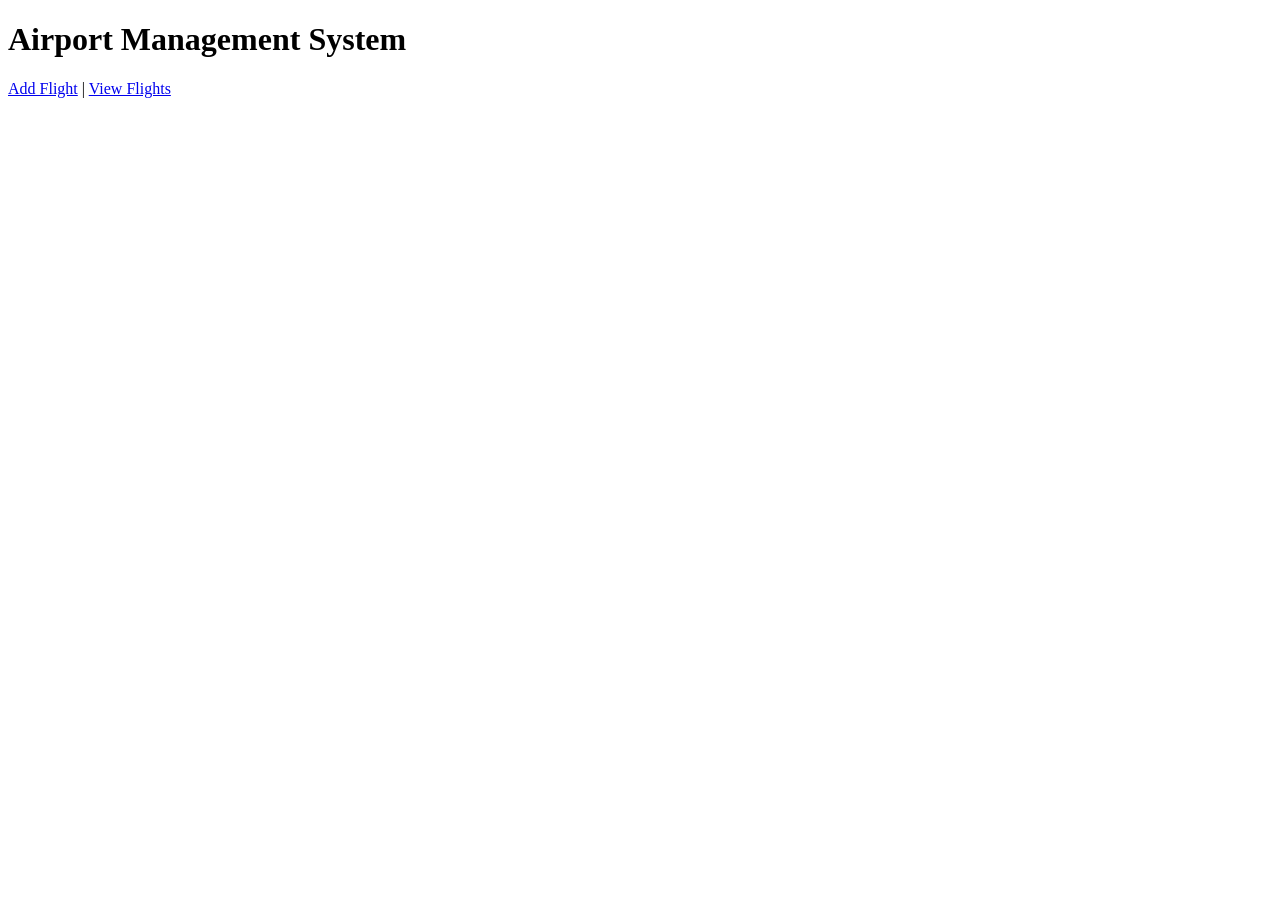
<file: src/main/resources/templates/index.html>
<!DOCTYPE html>
<html xmlns:th="http://www.thymeleaf.org">
<head>
    <title>Airport Management</title>
    <link rel="stylesheet" th:href="@{/css/style.css}">
</head>
<body>
    <h1>Airport Management System</h1>
    <a href="/add">Add Flight</a> |
    <a href="/view">View Flights</a>
</body>
</html>
</file>
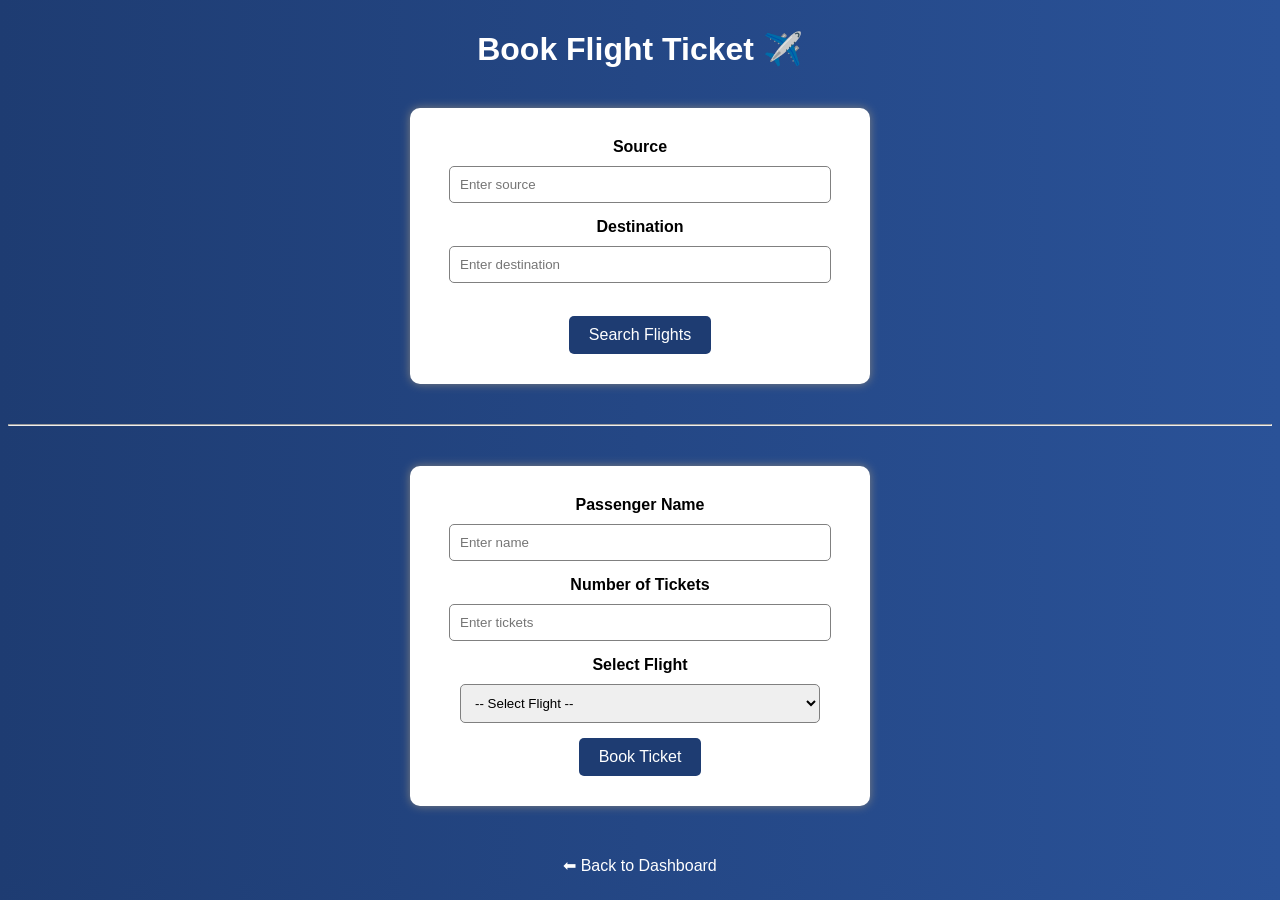
<file: src/main/resources/templates/book-flight.html>
<!DOCTYPE html>
<html xmlns:th="http://www.thymeleaf.org">

<head>
    <title>Book Flight</title>

    <style>
        body {
            font-family: Arial, sans-serif;
            background: linear-gradient(to right, #1e3c72, #2a5298);
            color: white;
            text-align: center;
        }

        h1 {
            margin-top: 30px;
            font-size: 32px;
        }

        form {
            background: white;
            color: black;
            width: 400px;
            margin: 40px auto;
            padding: 30px;
            border-radius: 10px;
            box-shadow: 0px 0px 10px gray;
        }

        input, select {
            width: 90%;
            padding: 10px;
            margin-top: 10px;
            margin-bottom: 15px;
            border-radius: 5px;
            border: 1px solid gray;
        }

        button {
            background: #1e3c72;
            color: white;
            padding: 10px 20px;
            border: none;
            border-radius: 5px;
            cursor: pointer;
            font-size: 16px;
        }

        button:hover {
            background: #16325c;
        }

        .error {
            color: red;
            font-weight: bold;
        }

        .back-btn {
            margin-top: 10px;
            display: inline-block;
            color: white;
            text-decoration: none;
        }
    </style>
</head>

<body>

<h1>Book Flight Ticket ✈️</h1>

<!-- Error Message -->
<p class="error" th:if="${error}" th:text="${error}"></p>
<form action="/searchFlights" method="get">

    <label><b>Source</b></label><br>
    <input type="text" name="source" placeholder="Enter source" required>

    <br>

    <label><b>Destination</b></label><br>
    <input type="text" name="destination" placeholder="Enter destination" required>

    <br><br>

    <button type="submit">Search Flights</button>

</form>

<hr>
<form th:action="@{/saveBooking}" th:object="${booking}" method="post">

    <!-- Passenger Name -->
    <label><b>Passenger Name</b></label><br>
    <input type="text" th:field="*{passengerName}" placeholder="Enter name" required>

    <!-- Number of Tickets -->
    <label><b>Number of Tickets</b></label><br>
    <input type="number" th:field="*{tickets}" min="1" placeholder="Enter tickets" required>

    <!-- Flight Dropdown -->
    <label><b>Select Flight</b></label><br>

    <select th:field="*{flightId}" required>

        <option value="">-- Select Flight --</option>

        <option th:each="f : ${flights}"
        th:value="${f.id}"
        th:text="${f.flightNo + ' | ' + f.source + ' → ' + f.destination + ' | Date: ' + f.travelDate + ' | Seats Left: ' + f.remainingSeats + ' | ₹' + f.ticketPrice}">
</option>

    </select>

    <!-- Submit -->
    <button type="submit">Book Ticket</button>

</form>

<!-- Back Button -->
<a href="/dashboard" class="back-btn">⬅ Back to Dashboard</a>

</body>
</html>
</file>
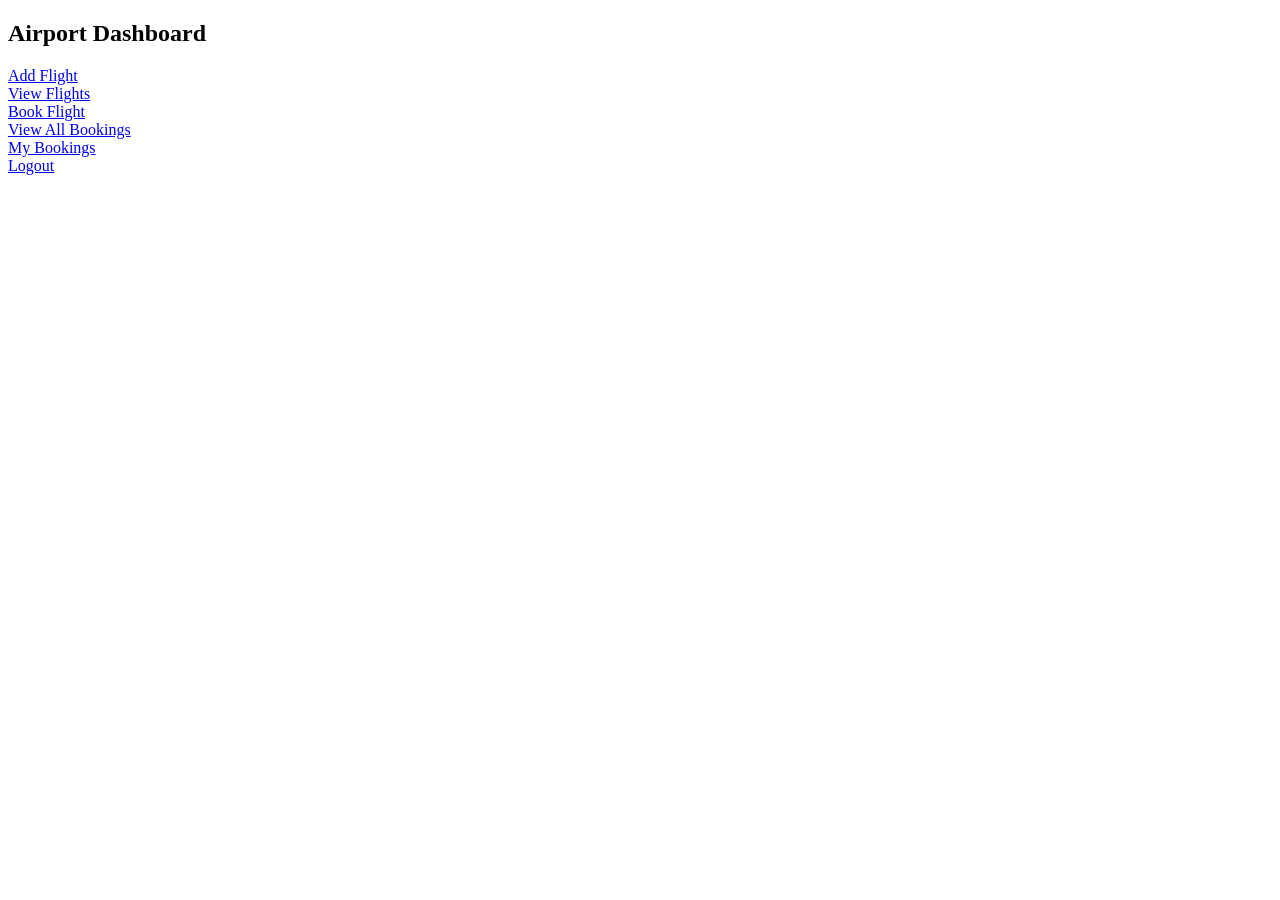
<file: src/main/resources/templates/dashboard.html>
<!DOCTYPE html>
<html xmlns:th="http://www.thymeleaf.org"
      xmlns:sec="http://www.thymeleaf.org/extras/spring-security">

<body>

<h2>Airport Dashboard</h2>

<!-- ADMIN -->
<div sec:authorize="hasRole('ADMIN')">
<a href="/add">Add Flight</a><br>
</div>

<!-- EVERYONE -->
<div sec:authorize="hasAnyRole('ADMIN','STAFF','USER')">
<a href="/view">View Flights</a><br>
</div>

<!-- STAFF + USER -->
<div sec:authorize="hasAnyRole('STAFF','USER')">
<a href="/book">Book Flight</a><br>
</div>

<!-- ADMIN + STAFF -->
<div sec:authorize="hasAnyRole('ADMIN','STAFF')">
<a href="/viewBookings">View All Bookings</a><br>
</div>

<!-- USER -->
<div sec:authorize="hasRole('USER')">
<a href="/viewBookings">My Bookings</a><br>
</div>

<a href="/logout">Logout</a>

</body>
</html>
</file>
